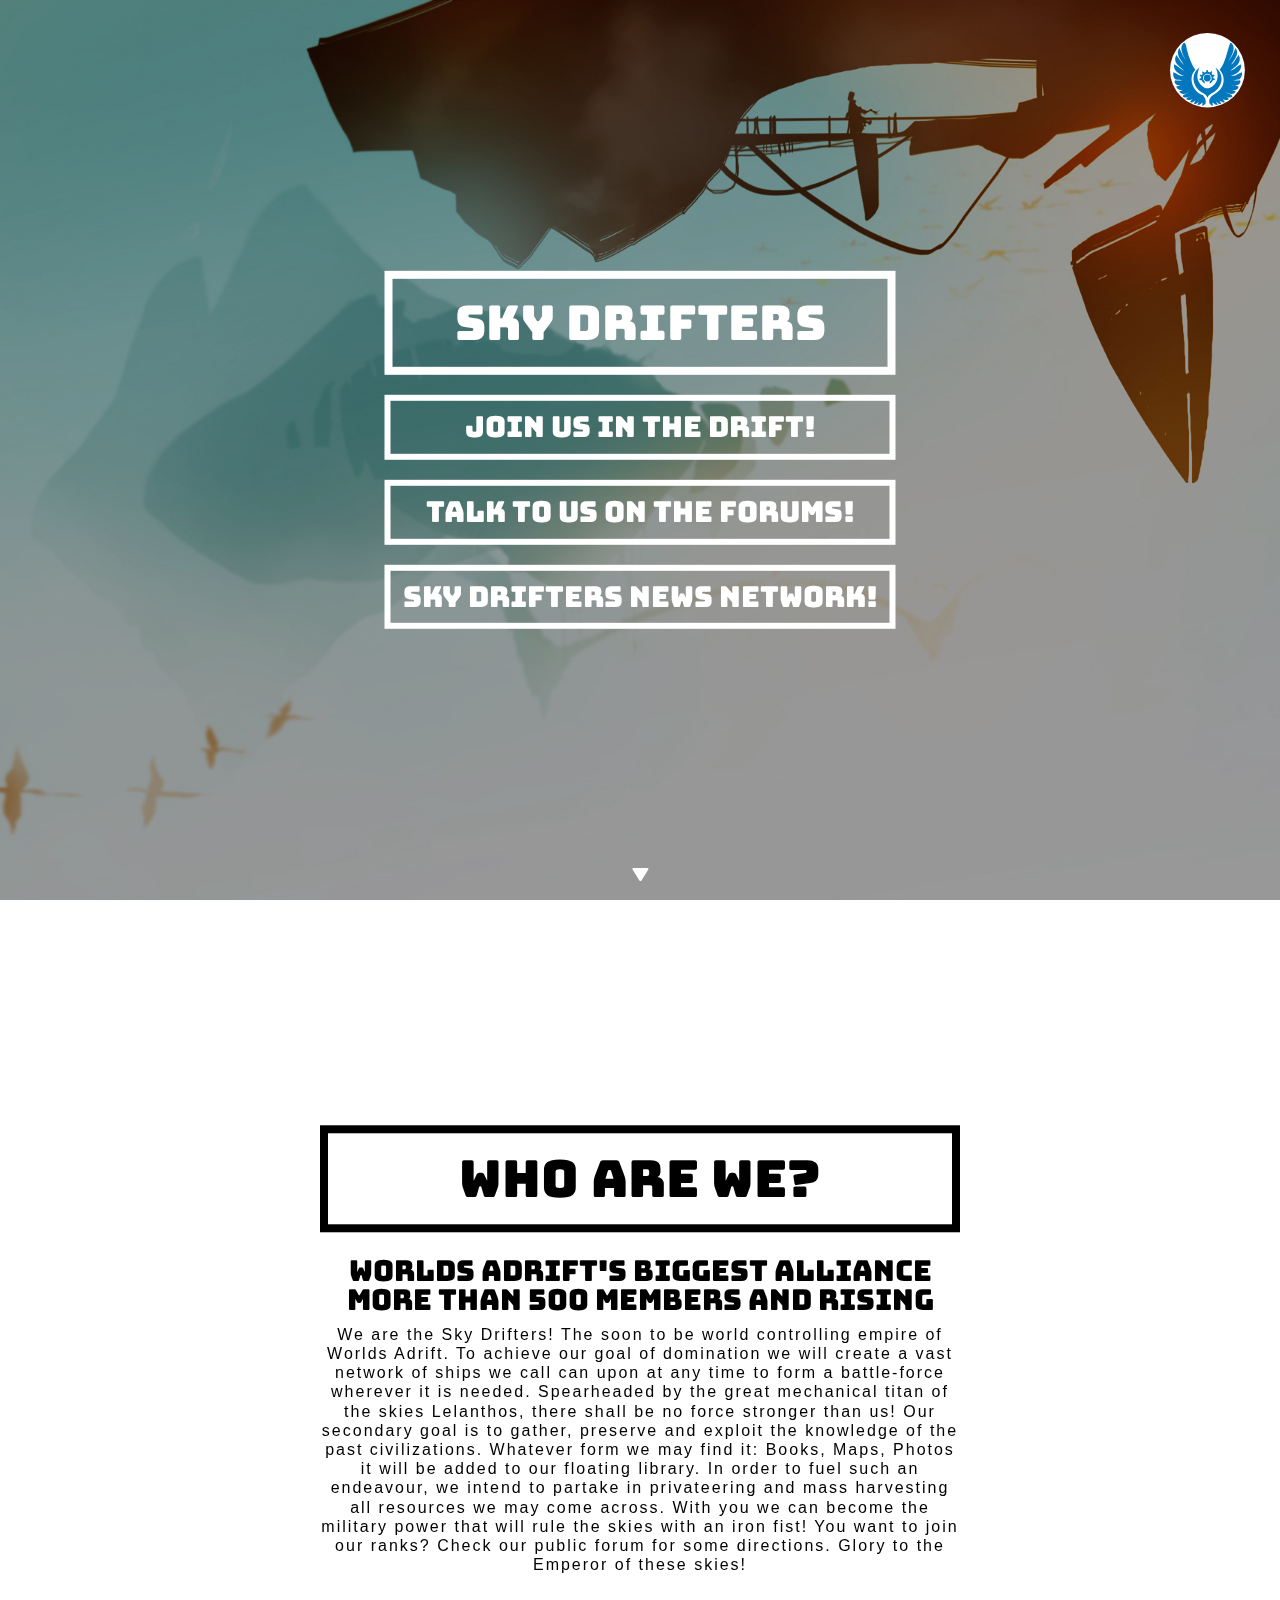
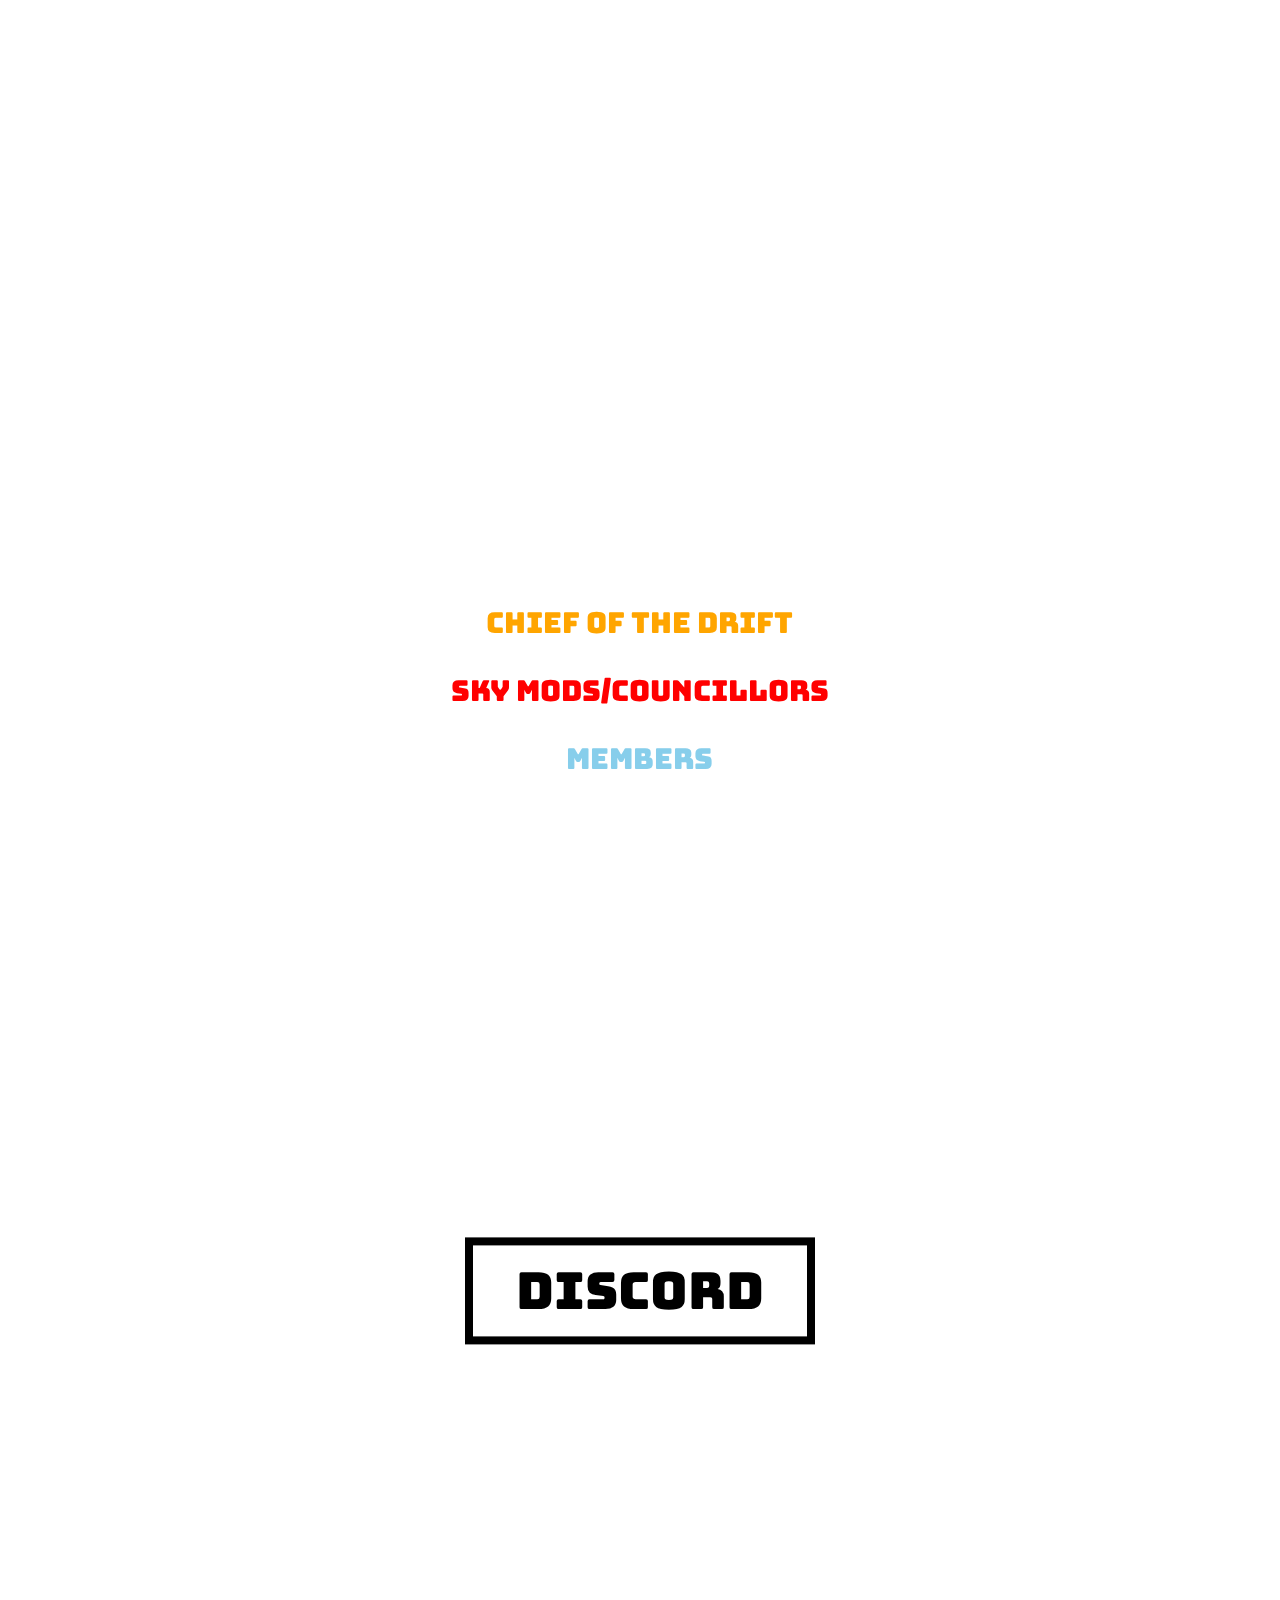
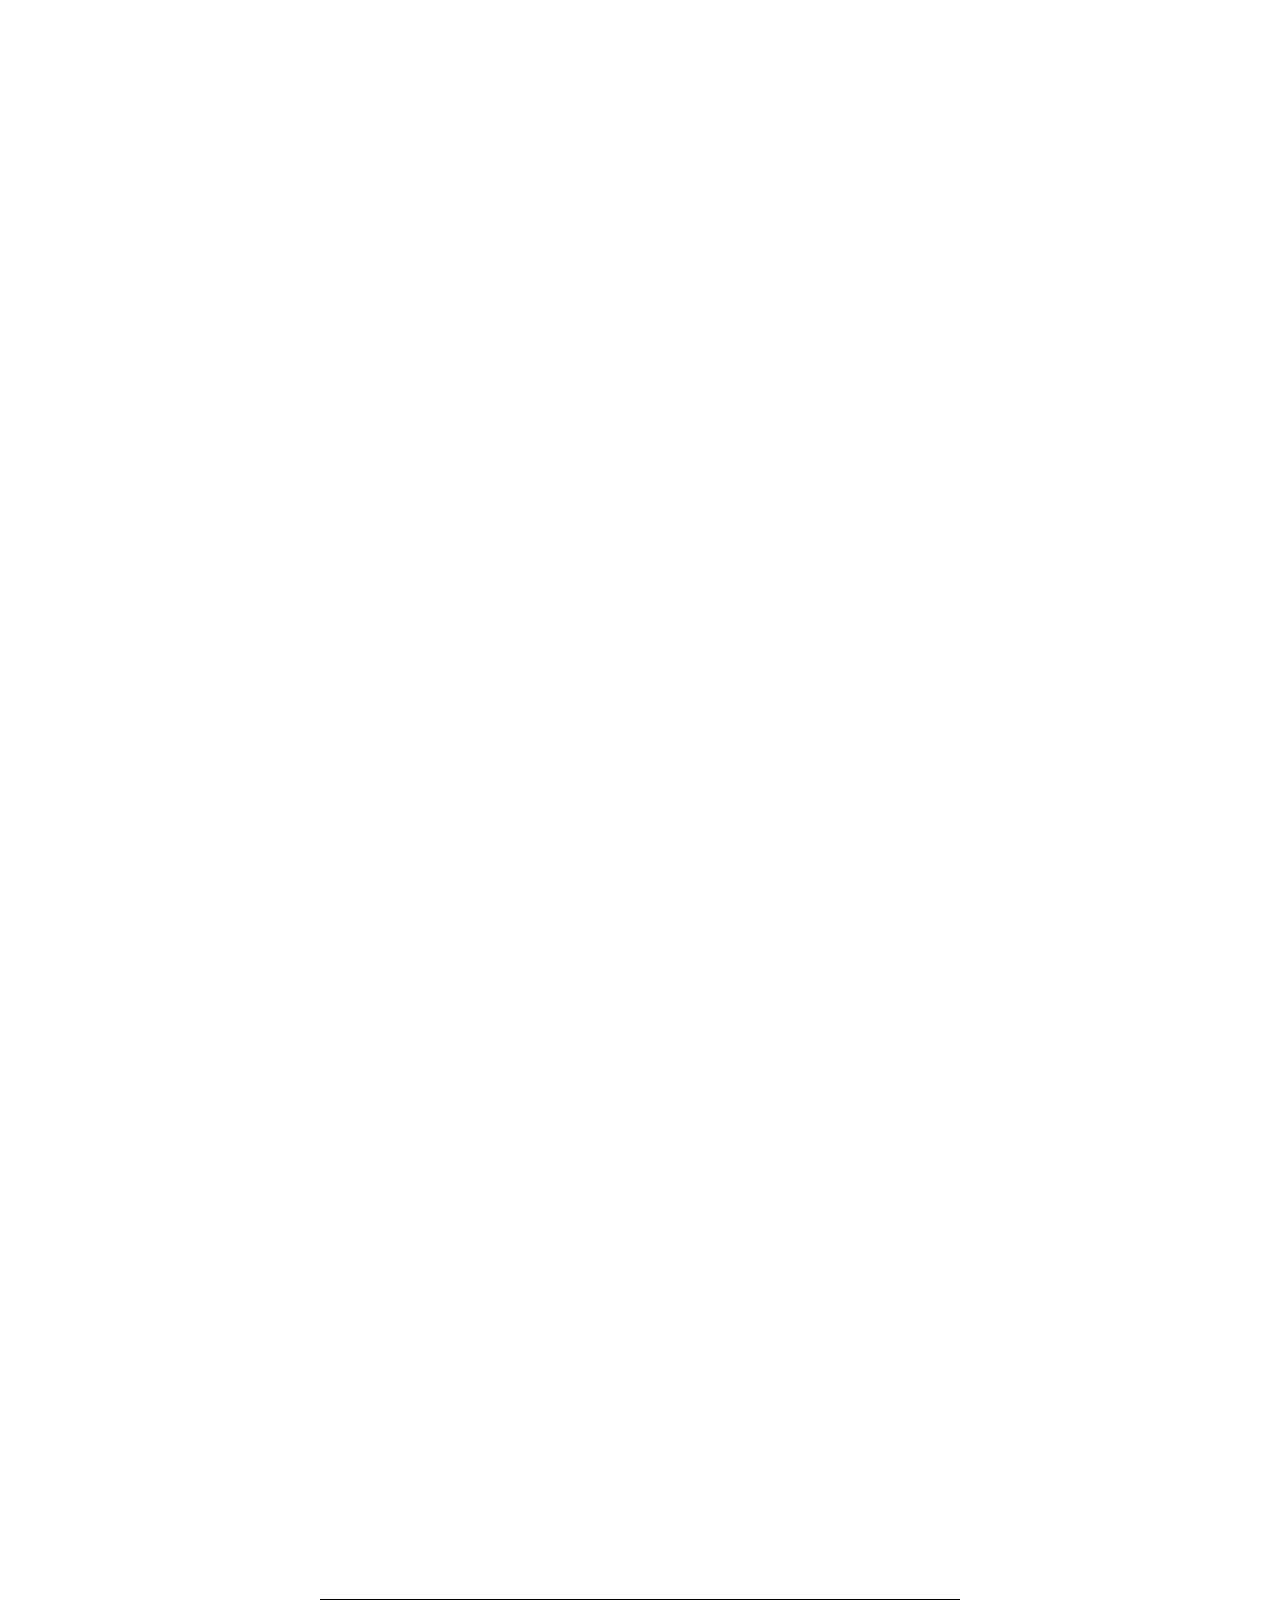
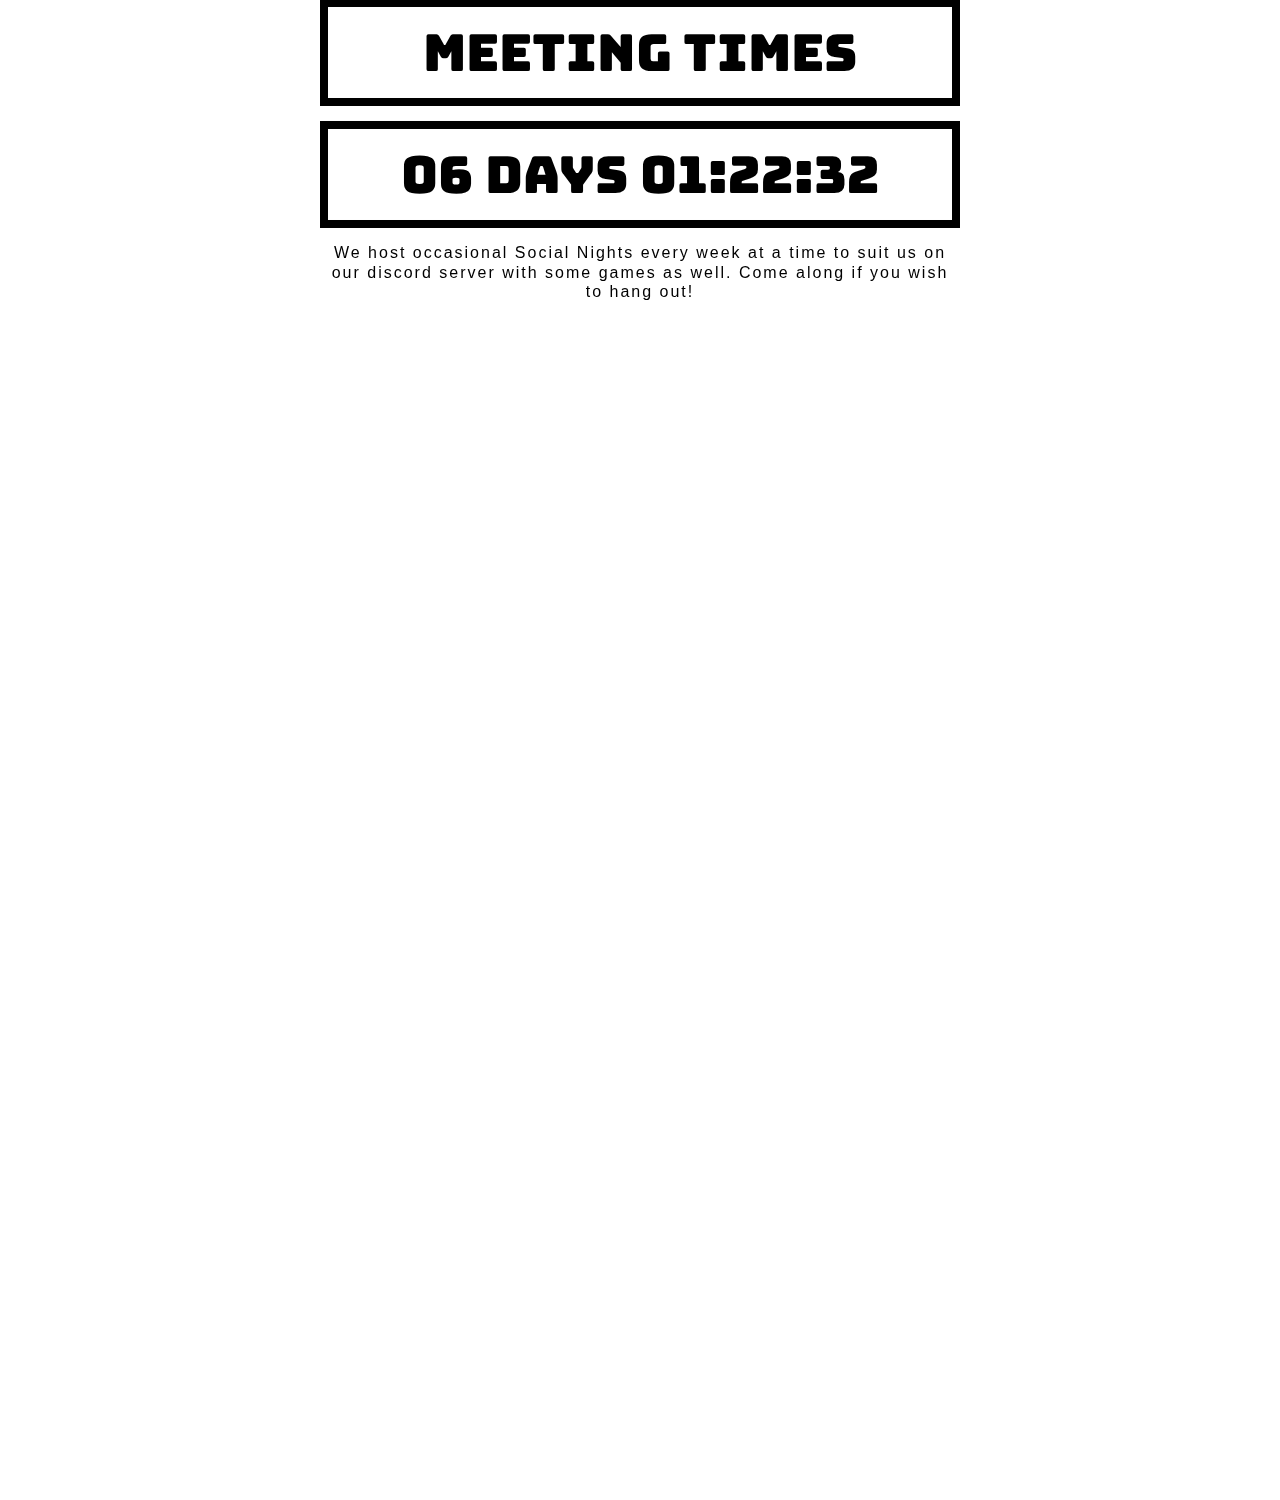
<file: index.html>
<!DOCTYPE html>
<html lang="en">
  <head>
    <meta charset="utf-8">
    <title>Sky Drifters :: Drifting for over a year</title>
    <link rel="stylesheet" href="https://fonts.googleapis.com/css?family=Bungee" >
    <link rel="stylesheet" href="css/base.css">
    <link rel="stylesheet" href="vendor/animate.css">
    <link rel="stylesheet" href="css/index.css">
    <link rel="apple-touch-icon" sizes="180x180" href="/favicons/apple-touch-icon.png">
    <link rel="icon" type="image/png" href="/favicons/favicon-32x32.png" sizes="32x32">
    <link rel="icon" type="image/png" href="/favicons/favicon-16x16.png" sizes="16x16">
    <link rel="manifest" href="/favicons/manifest.json">
    <link rel="mask-icon" href="/favicons/safari-pinned-tab.svg" color="#a6a6a6">
    <link rel="shortcut icon" href="/favicons/favicon.ico">
    <meta name="apple-mobile-web-app-title" content="Sky Drifters">
    <meta name="application-name" content="Sky Drifters">
    <meta name="msapplication-config" content="/favicons/browserconfig.xml">
    <meta name="theme-color" content="#a6a6a6">
  </head>
  <body>
    <section class="full">
      <div class="center">
        <h1 id="title" class="animated fadeInDownBig">Sky Drifters</h1>
        <a href="https://www.worldsadrift.com/alliances/sky-drifters/" class="button animated fadeInUp">Join US in the Drift!</a>
        <a href="https://www.worldsadrift.com/alliances/sky-drifters/" class="button animated fadeInUp">Talk to us on the Forums!</a>
        <a href="news.html" class="button animated fadeInUp">Sky Drifters News Network!</a>
      </div>
      <span class="center-bottom" style="position: absolute; bottom: 10px; left: 0; width: 100%; text-align: center; color: white; font-size: 1.8rem;">&#x25BC;</span>
    </section>
    <section class="full">
      <div class="center" id="who-we-are">
        <h2 class="animated fadeInLeft">Who are we?</h2>
        <ul>
          <li class="animated fadeInLeft">Worlds Adrift's Biggest Alliance</li>
          <li class="animated fadeInRight">More than 500 Members and Rising</li>
        </ul>
        <p class="animated fadeInRight">We are the Sky Drifters! The soon to be world controlling empire of Worlds Adrift. To achieve our goal of domination we will create a vast network of ships we call can upon at any time to form a battle-force wherever it is needed. Spearheaded by the great mechanical titan of the skies Lelanthos, there shall be no force stronger than us! Our secondary goal is to gather, preserve and exploit the knowledge of the past civilizations. Whatever form we may find it: Books, Maps, Photos it will be added to our floating library. In order to fuel such an endeavour, we intend to partake in privateering and mass harvesting all resources we may come across. With you we can become the military power that will rule the skies with an iron fist! You want to join our ranks? Check our public forum for some directions. Glory to the Emperor of these skies!</p>
      </div>
    </section>
    <section class="full">
      <div class="center" id="members">
        <h2 class="animated fadeInDown">Command</h2>
        <span class="rank" id="emperor">
          <h3 class="animated fadeIn">Chief of the Drift</h3>
          <p class="animated fadeIn">Dayox</p>
        </span>
        <span class="rank" id="commander">
          <h3 class="animated fadeIn">Sky Mods/Councillors</h3>
          <p class="animated fadeIn">Greenjuice &#124; DrDeath8250 &#124; Node &#124; Razordor &#124; HawkEye</p>
        </span>
        <span class="rank" id="commodore">
          <h3 class="animated fadeIn">Members</h3>
          <p class="animated fadeIn">Over 180 people willing to drift with us!</p>
        </span>
      </div>
    </section>
    <section class="full">
      <div class="center">
        <h2 class="animated fadeInLeft">Discord</h2>
        <iframe class="animated fadeInRight" src="https://discordapp.com/widget?id=112547805666541568&theme=light" width="350" height="500" allowtransparency="true" frameborder="0"></iframe>
      </div>
    </section>
    <section class="full">
      <div class="center">
        <a href="ranks.html" class="button large animated fadeInRight">View Our Ranks</a>
      </div>
    </section>
    <section class="full">
      <div class="center animated fadeIn">
        <h2>Meeting Times</h2>
        <h2 id="meeting-countdown"></h2>
        <p>We host occasional Social Nights every week at a time to suit us on our discord server with some games as well. Come along if you wish to hang out!</p>
      </div>
    </section>
    <section class="full">
      <div class="center animated fadeIn">
        <h2>Privacy</h2>
        <p>We don't Google Analytics or Cookies to find out how many people come to admire our Sky Drifter Website! You needn't opt out of these analytics at any time by disabling cookies in your browser since we dont use them!</p>
      </div>
    </section>
    <img id="logo" class="animated fadeIn" src="armada.svg">
    <script src="vendor/jquery-3.1.1.min.js"></script>
    <script src="vendor/jquery.backstretch.min.js"></script>
    <script src="vendor/parallax.min.js"></script>
    <script src="vendor/jquery.countdown.min.js"></script>
    <script src="vendor/date.js"></script>
    <script>
      function nextDay(x){
        var now = new Date();
        now.setDate(now.getDate() + (x+(7-now.getDay())) % 7);
        return now;
      }

      function formatDate(date) {
        var d = new Date(date),
          month = '' + (d.getMonth() + 1),
          day = '' + d.getDate(),
          year = d.getFullYear();

        if (month.length < 2) month = '0' + month;
        if (day.length < 2) day = '0' + day;

        return [year, month, day].join('/');
      }

      $(document).ready(function(){
		alert("Note: this isn't the proper site :vincepalm: you can find some proper work @ https://skydrifters.github.io/ Though this site is hilarious. Enjoy your visit")
        //$("section:first-child").backstretch("images/section-one.jpg");
        $("section:nth-of-type(1)").parallax({imageSrc: "images/section-one.jpg"});
        $("section:nth-of-type(3)").parallax({imageSrc: "images/section-three.jpg"});
        $("section:nth-of-type(5)").parallax({imageSrc: "images/section-five.jpg"});
        $("section:nth-of-type(7)").parallax({imageSrc: "images/section-three.jpg"});
        $("#meeting-countdown").countdown(new Date(formatDate(nextDay(6)) + " 21:00:00 UTC"), function(event) {
          $(this).text(
            event.strftime('%D days %H:%M:%S')
          );
        });

        $("#meeting-countdown").on("click", function(){
          $("#meeting-countdown + p").toggle();
        });
      });
    </script>
  </body>
</html>
</file>
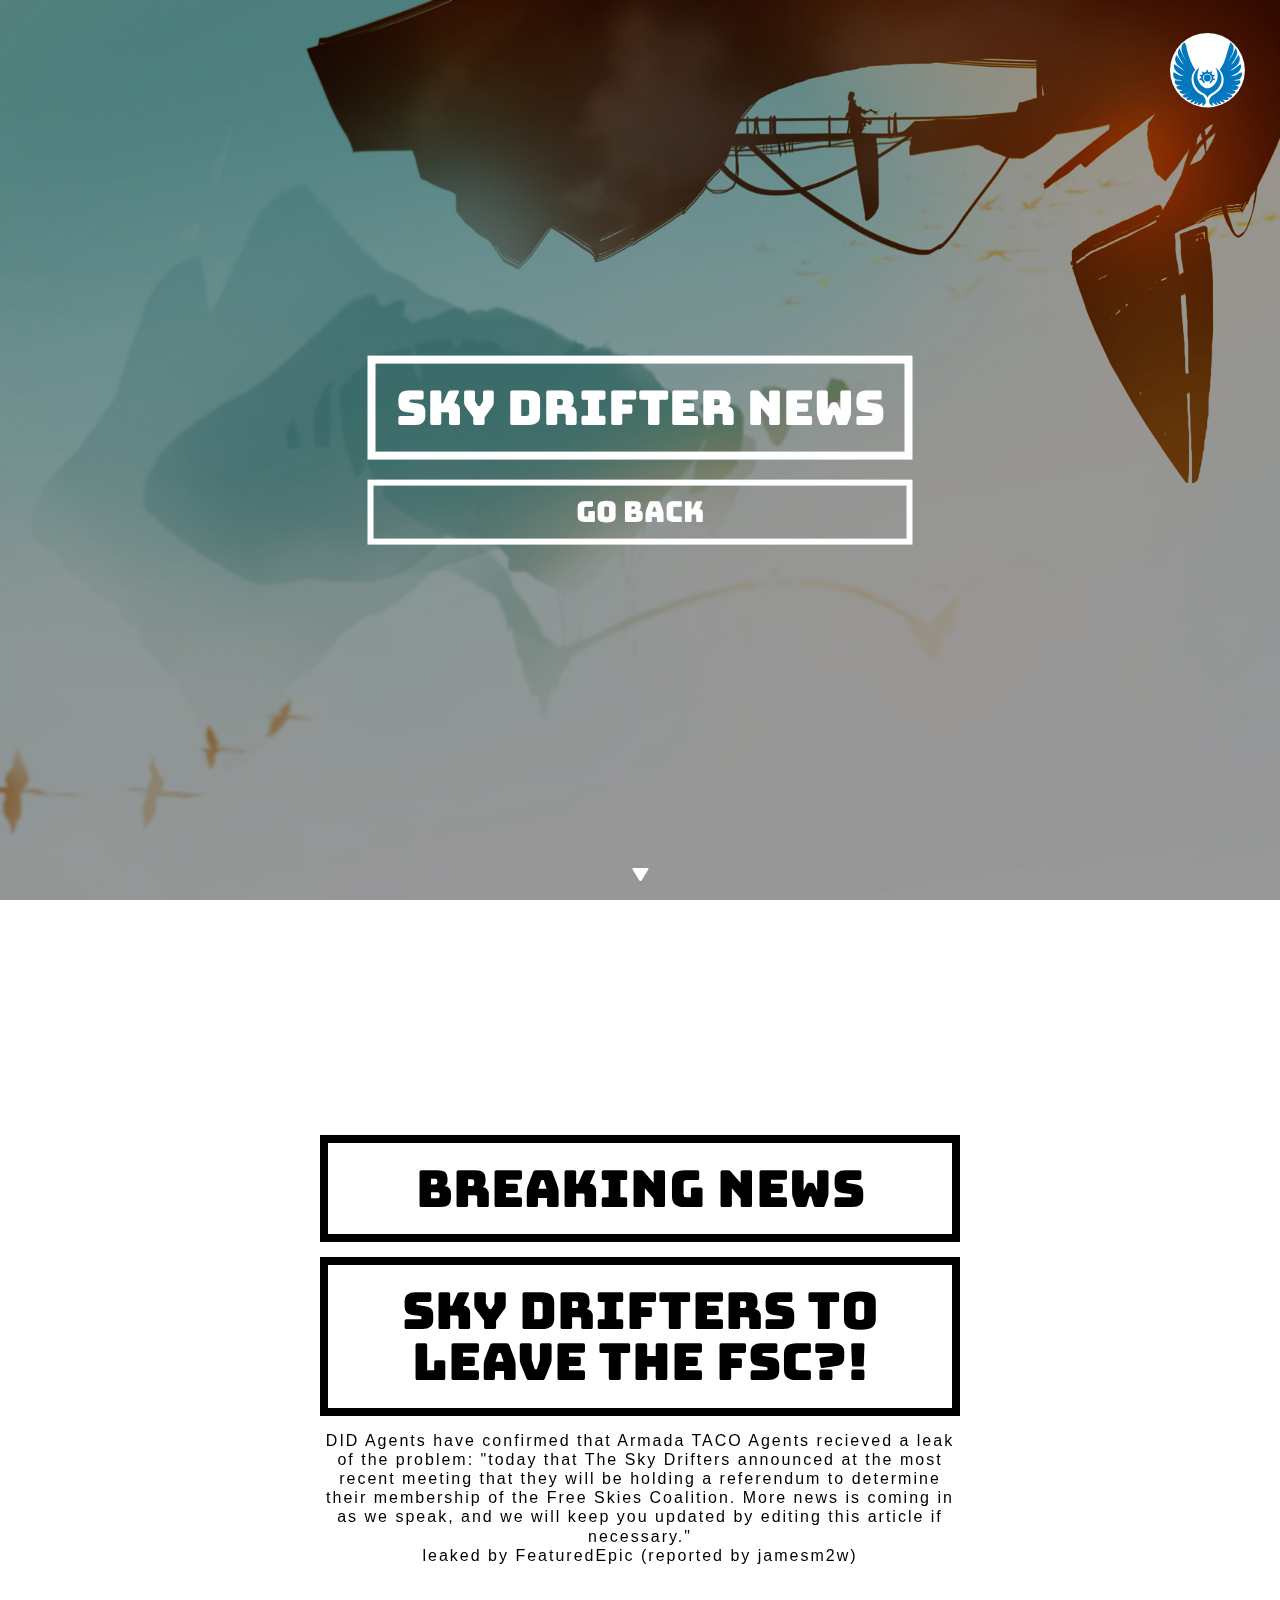
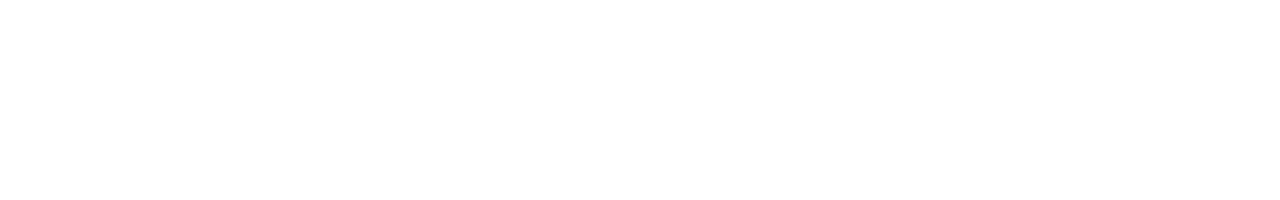
<file: news.html>
<!DOCTYPE html>
<html lang="en">
  <head>
    <meta charset="utf-8">
    <title>The Sky Drifters &ndash; News Network</title>
    <link rel="stylesheet" href="https://fonts.googleapis.com/css?family=Bungee" >
    <link rel="stylesheet" href="css/base.css">
    <link rel="stylesheet" href="vendor/animate.css">
    <link rel="stylesheet" href="css/index.css">
    <link rel="apple-touch-icon" sizes="180x180" href="/favicons/apple-touch-icon.png">
    <link rel="icon" type="image/png" href="/favicons/favicon-32x32.png" sizes="32x32">
    <link rel="icon" type="image/png" href="/favicons/favicon-16x16.png" sizes="16x16">
    <link rel="manifest" href="/favicons/manifest.json">
    <link rel="mask-icon" href="/favicons/safari-pinned-tab.svg" color="#a6a6a6">
    <link rel="shortcut icon" href="/favicons/favicon.ico">
    <meta name="apple-mobile-web-app-title" content="Sky Drifters">
    <meta name="application-name" content="Sky Drifters">
    <meta name="msapplication-config" content="/favicons/browserconfig.xml">
    <meta name="theme-color" content="#a6a6a6">
  </head>
  <body>
    <section class="full">
      <div class="center">
        <h1 id="title" class="animated fadeInDownBig">Sky Drifter News</h1>
        <a href="index.html" class="button animated fadeInUp">Go Back</a>
      </div>
      <span class="center-bottom" style="position: absolute; bottom: 10px; left: 0; width: 100%; text-align: center; color: white; font-size: 1.8rem;">&#x25BC;</span>
    </section>
    <section class="full">
      <div class="center">
        <h2 class="animated fadeInDown">BREAKING NEWS</h2>
        <h2 class="animated fadeInDown">Sky Drifters to leave the FSC?!</h2>
        <p class="animated fadeIn">DID Agents have confirmed that Armada TACO Agents recieved a leak of the problem: "today that The Sky Drifters announced at the most recent meeting that they will be holding a referendum to determine their membership of the Free Skies Coalition. More news is coming in as we speak, and we will keep you updated by editing this article if necessary."</p>
        <p class="animated fadeIn"><i>leaked by <strong>FeaturedEpic</strong></i> (reported by jamesm2w)</p>
      </div>
    </section>
    <img id="logo" class="animated fadeIn" src="armada.svg">
    <script src="vendor/jquery-3.1.1.min.js"></script>
    <script src="vendor/jquery.backstretch.min.js"></script>
    <script src="vendor/parallax.min.js"></script>
    <script>
      $(document).ready(function(){
        $("section:nth-of-type(1)").parallax({imageSrc: "images/section-one.jpg"});
      });
    </script>
  </body>
</html>
</file>
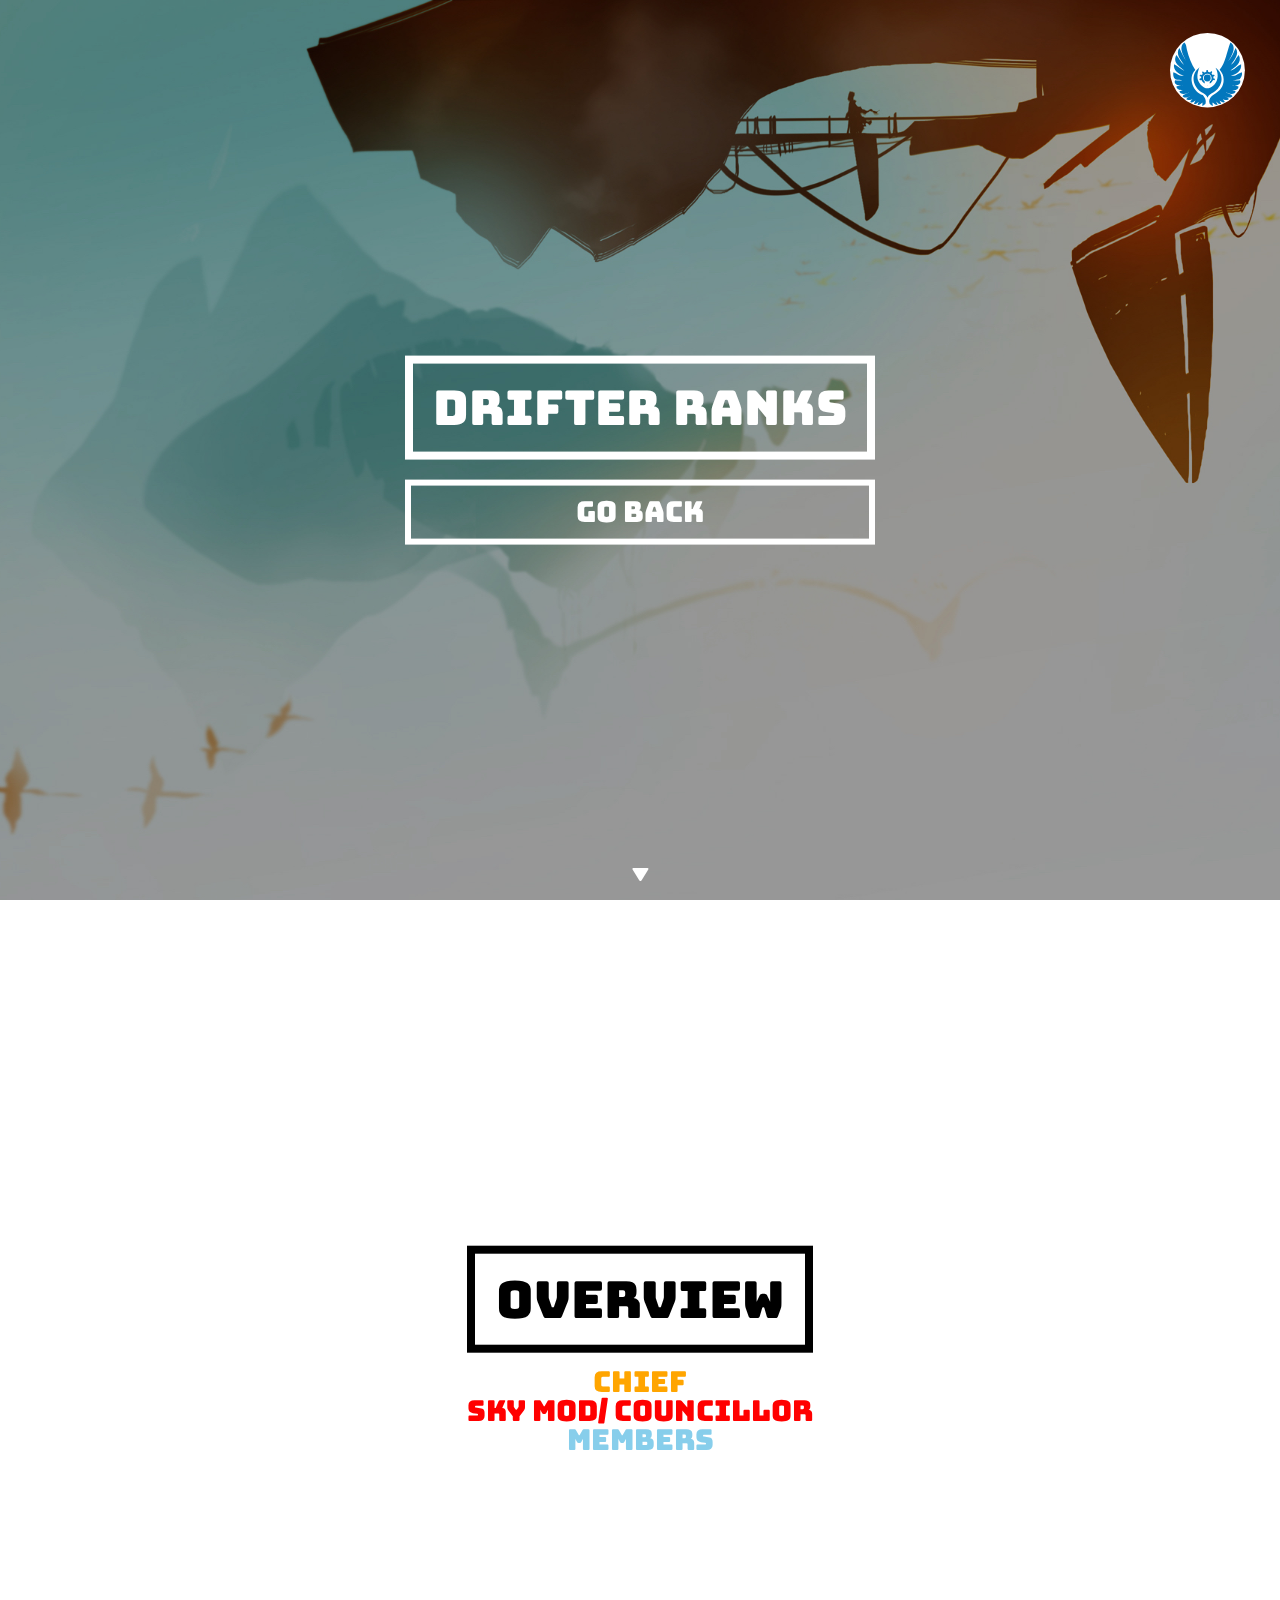
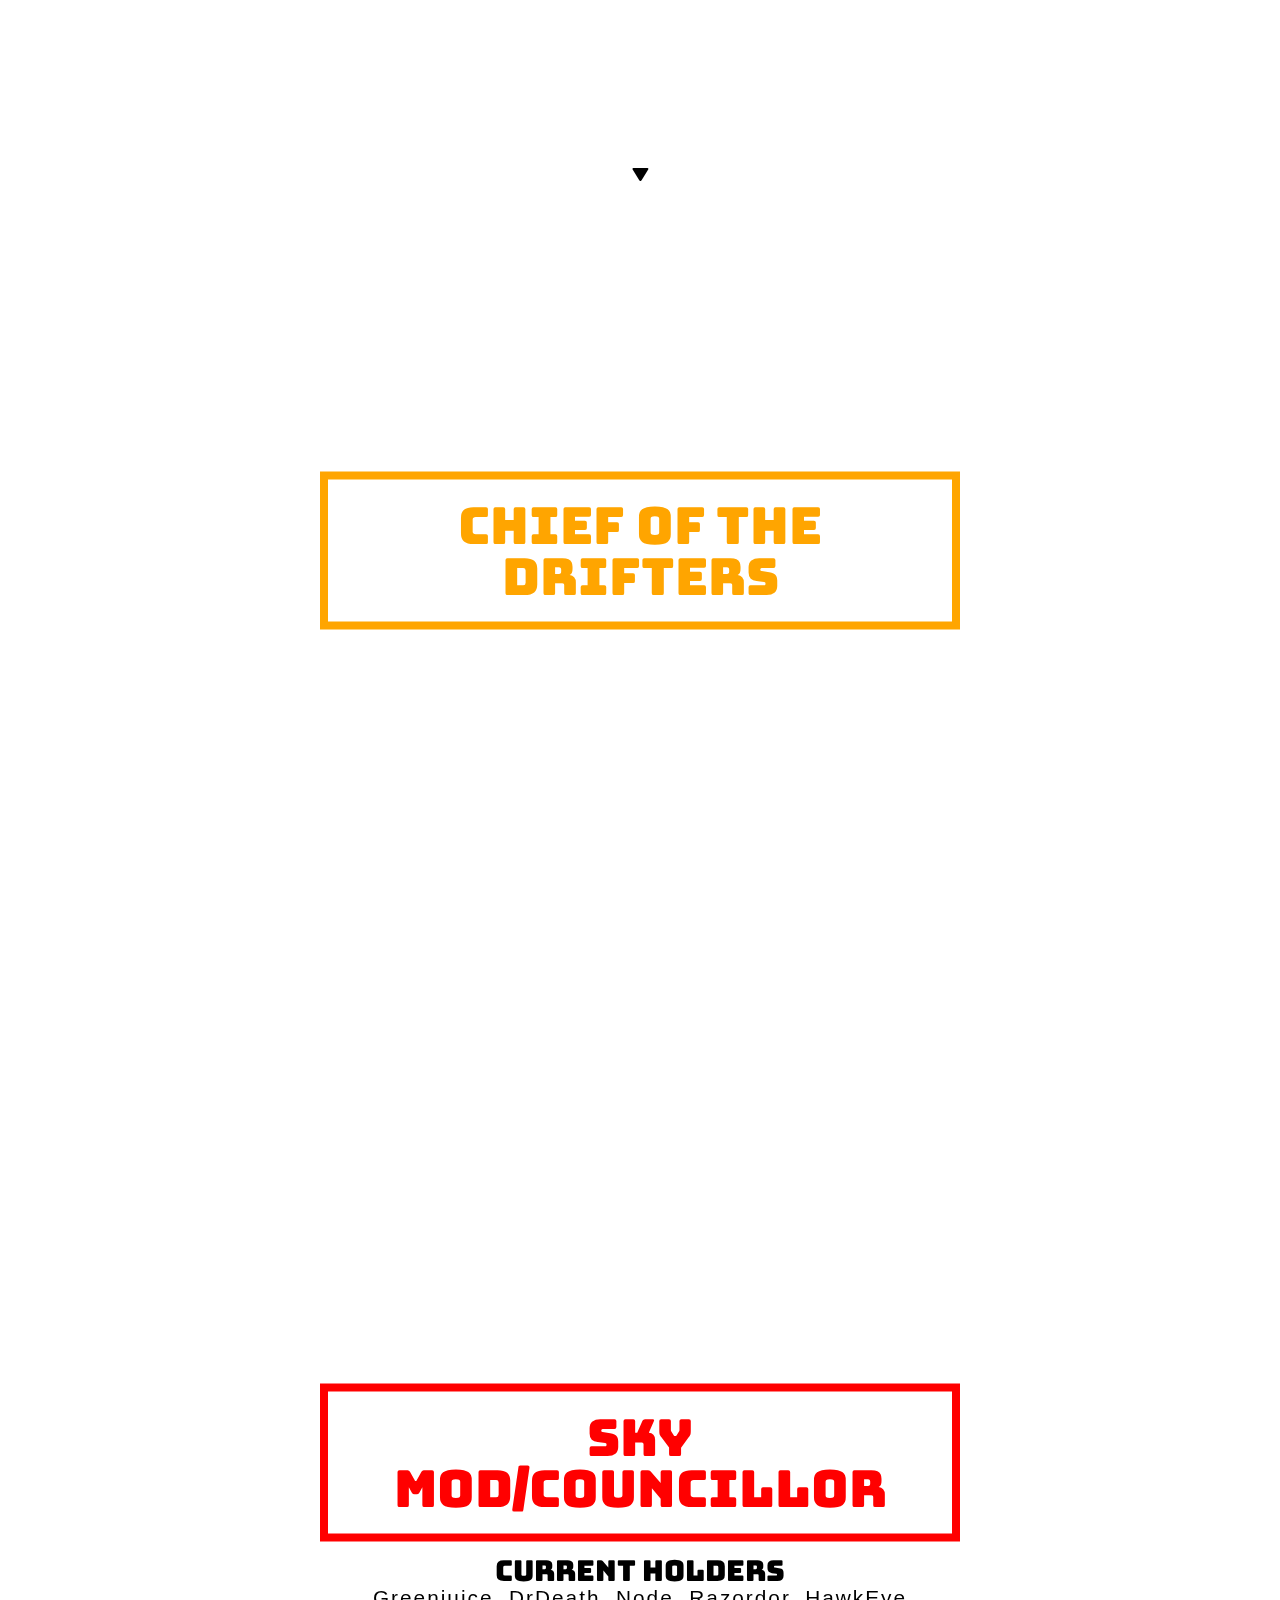
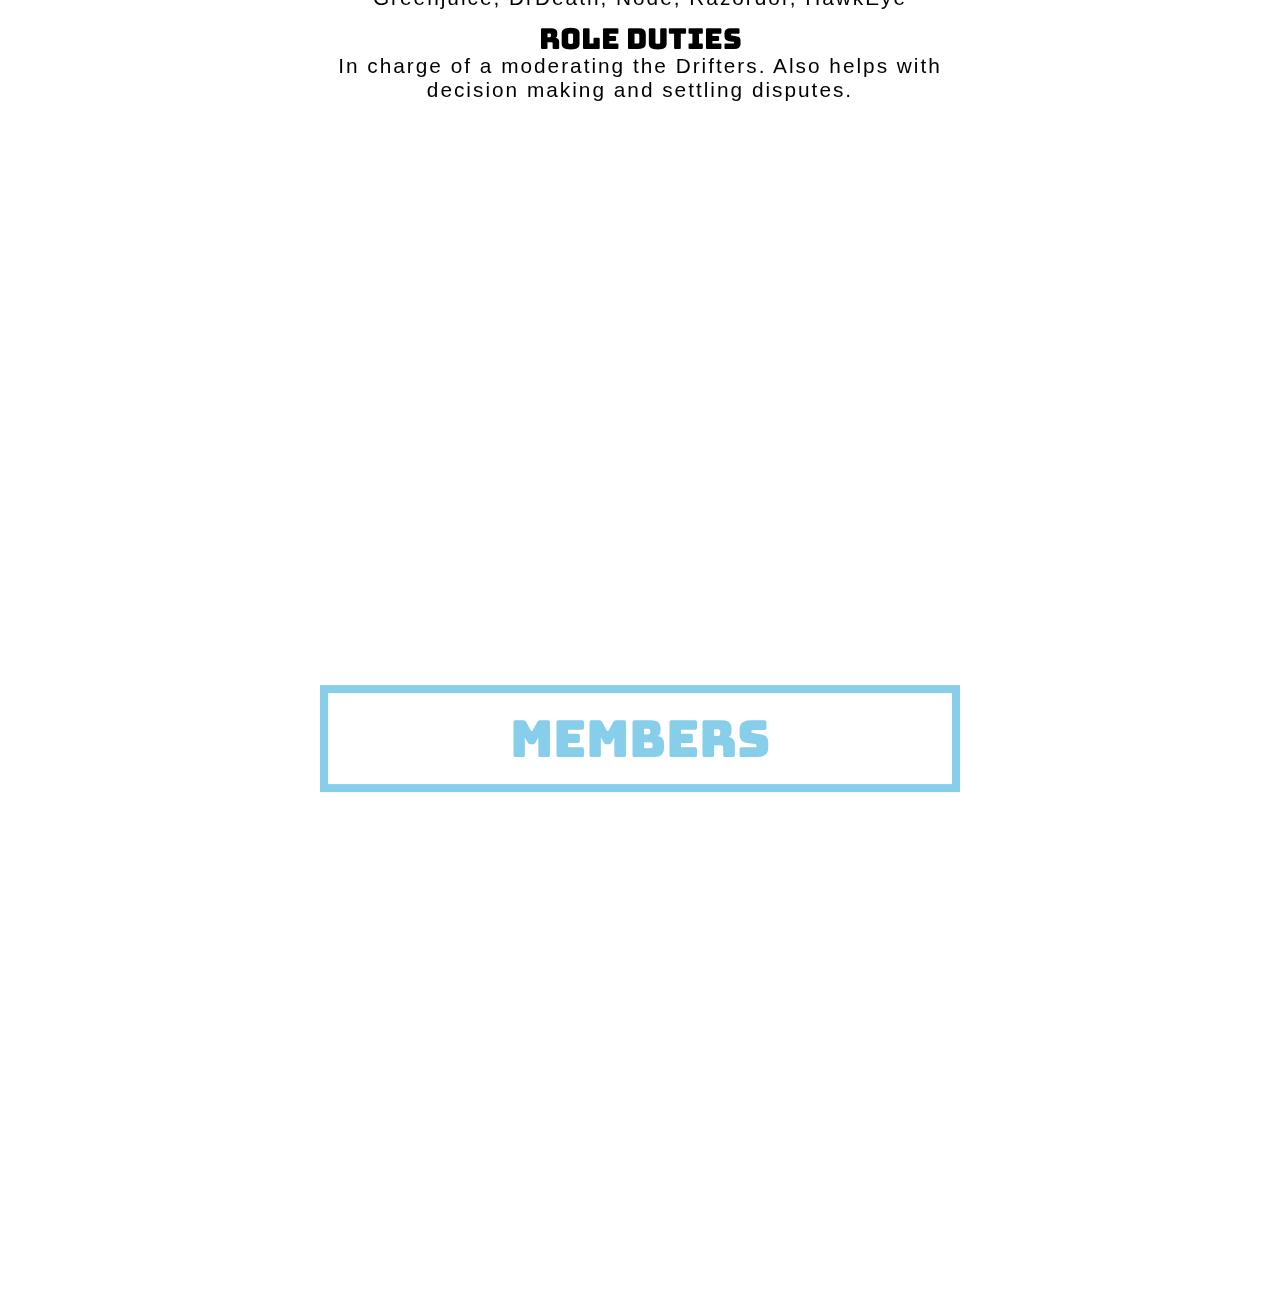
<file: ranks.html>
<!DOCTYPE html>
<html lang="en">
  <head>
    <meta charset="utf-8">
    <title>Sky Drifter &ndash; Ranks</title>
    <link rel="stylesheet" href="https://fonts.googleapis.com/css?family=Bungee" >
    <link rel="stylesheet" href="css/base.css">
    <link rel="stylesheet" href="vendor/animate.css">
    <link rel="stylesheet" href="css/index.css">
    <link rel="apple-touch-icon" sizes="180x180" href="/favicons/apple-touch-icon.png">
    <link rel="icon" type="image/png" href="/favicons/favicon-32x32.png" sizes="32x32">
    <link rel="icon" type="image/png" href="/favicons/favicon-16x16.png" sizes="16x16">
    <link rel="manifest" href="/favicons/manifest.json">
    <link rel="mask-icon" href="/favicons/safari-pinned-tab.svg" color="#a6a6a6">
    <link rel="shortcut icon" href="/favicons/favicon.ico">
    <meta name="apple-mobile-web-app-title" content="Sky Drifters">
    <meta name="application-name" content="Sky Drifters">
    <meta name="msapplication-config" content="/favicons/browserconfig.xml">
    <meta name="theme-color" content="#a6a6a6">

  </head>
  <body>
    <section class="full">
      <div class="center">
        <h1 id="title" class="animated fadeInDownBig">Drifter Ranks</h1>
        <a href="index.html" class="button animated fadeInUp">Go Back</a>
      </div>
      <span class="center-bottom" style="position: absolute; bottom: 10px; left: 0; width: 100%; text-align: center; color: white; font-size: 1.8rem;">&#x25BC;</span>
    </section>
    <section class="full">
      <div class="center">
        <h2 class="animated fadeInDown">Overview</h2>
        <h3 class="animated rollIn" style="color: orange">Chief</h3>
        <h3 class="animated rollIn" style="color: red">Sky Mod/ Councillor</h3>
		<h3 class="animated rollIn" style="color: skyblue">Members</h3>
      </div>
      <span class="center-bottom" style="position: absolute; bottom: 10px; left: 0; width: 100%; text-align: center; color: black; font-size: 1.8rem;">&#x25BC;</span>
    </section>
    <section class="full">
      <div class="center">
        <h2 class="animated fadeInDown" style="color: orange; border-color: orange !important;">Chief of the Drifters</h2>
        <span class="rank">
          <h3 class="animated fadeIn">Current Holder</h3>
          <p class="animated fadeIn">Dayox</p>
        </span>
        <span class="rank">
          <h3 class="animated fadeIn">Role Duties</h3>
          <p class="animated fadeIn">Has complete control of the group. Tasked with organising and maintaining everyone and failing to certain degrees.</p>
        </span>
      </div>
    </section>
	    <section class="full">
      <div class="center">
        <h2 class="animated fadeInDown" style="color: red; border-color: red !important;">Sky Mod/Councillor</h2>
        <span class="rank">
          <h3 class="animated fadeIn">Current Holders</h3>
          <p class="animated fadeIn">Greenjuice, DrDeath, Node, Razordor, HawkEye</p>
        </span>
        <span class="rank">
          <h3 class="animated fadeIn">Role Duties</h3>
          <p class="animated fadeIn">In charge of a moderating the Drifters. Also helps with decision making and settling disputes.</p>
        </span>
      </div>
    </section>
    <section class="full">
      <div class="center">
        <h2 class="animated fadeInDown" style="color: skyblue; border-color: skyblue !important;">Members</h2>
        <span class="rank">
          <h3 class="animated fadeIn">Current Holders</h3>
          <p class="animated fadeIn">Over 180 people happy to don the name "Sky Hobo" or Sky Drifter</p>
        </span>
        <span class="rank">
          <h3 class="animated fadeIn">Role Duties</h3>
          <p class="animated fadeIn">A highly trusted member of the Drifters. Tasked with controlling his/her own life. Has a high influence in decision making.</p>
        </span>
      </div>
    </section>
    <img id="logo" class="animated fadeIn" src="armada.svg">
    <script src="vendor/jquery-3.1.1.min.js"></script>
    <script src="vendor/jquery.backstretch.min.js"></script>
    <script src="vendor/parallax.min.js"></script>
    <script>
      $(document).ready(function(){
        //$("section:first-child").backstretch("images/section-one.jpg");
        $("section:nth-of-type(1)").parallax({imageSrc: "images/section-one.jpg"});
        $("section:nth-of-type(3)").parallax({imageSrc: "images/section-three.jpg"});
        $("section:nth-of-type(5)").parallax({imageSrc: "images/section-five.jpg"});
        $("section:nth-of-type(7)").parallax({imageSrc: "images/section-one.jpg"});
      });
    </script>
  </body>
</html>
</file>
<file: css/index.css>
html {
  font-family: 'Bungee', sans-serif;
  overflow-x: hidden;
}
#logo {
  position: fixed;
  top: 30px;
  right: 30px;
  height: 80px;
}
section.full {
  width: 100vw;
  height: auto;
  min-height: 100vh;
  position: relative;
}
.center {
  position: absolute;
  top: 50%;
  left: 50%;
  -webkit-transform: translate(-50%,-50%);
  -ms-transform: translate(-50%,-50%);
  transform: translate(-50%,-50%);
  text-align: center;
}
#title {
  font-size: 3rem;
  color: white;
  border: solid 8px white;
  padding: 20px;
  text-align: center;
}
h2 {
  font-size: 3.2rem;
  border: solid 8px black;
  padding: 20px;
  text-align: center;
  margin-bottom: 15px;
}
ul {
  font-size: 1.8rem;
  padding: 10px 0;
}
p {
  font-family: 'Arial', 'Helvetica', sans-serif;
  letter-spacing: 2px;
  line-height: 1.2rem;
}
h3 {
  font-size: 1.8rem !important;
}
span.rank p {
  font-size: 1.3rem;
  line-height: 1.5rem;
  padding-bottom: 15px;
}
#emperor h3 {
  color: orange;
}
#commodore h3 {
  color: skyblue;
}
#commander h3 {
  color: red;
}
section:nth-of-type(odd) {
  color: white !important;
}
section:nth-of-type(odd) h2 {
  border: solid 8px white !important;
}
a.button {
  display: block;
  margin-top: 20px;
  font-size: 1.8rem;
  color: white;
  border: solid 6px white;
  padding: 12px;
  text-decoration: none;
}
a.button:hover {
  background-color: white;
  color: black;
}
a.button.dark {
  color: black;
  border: solid 6px black;
  margin-bottom: 20px;
}
a.button.dark:hover {
  background-color: black;
  color: white;
}
a.button.large {
  font-size: 3.2rem;
  padding: 20px;
  margin-bottom: 15px;
}
</file>
<file: css/base.css>
/* http://meyerweb.com/eric/tools/css/reset/
   v2.0 | 20110126
   License: none (public domain)
*/

html, body, div, span, applet, object, iframe,
h1, h2, h3, h4, h5, h6, p, blockquote, pre,
a, abbr, acronym, address, big, cite, code,
del, dfn, em, img, ins, kbd, q, s, samp,
small, strike, strong, sub, sup, tt, var,
b, u, i, center,
dl, dt, dd, ol, ul, li,
fieldset, form, label, legend,
table, caption, tbody, tfoot, thead, tr, th, td,
article, aside, canvas, details, embed,
figure, figcaption, footer, header, hgroup,
menu, nav, output, ruby, section, summary,
time, mark, audio, video {
	margin: 0;
	padding: 0;
	border: 0;
	font-size: 100%;
	font: inherit;
	vertical-align: baseline;
}
/* HTML5 display-role reset for older browsers */
article, aside, details, figcaption, figure,
footer, header, hgroup, menu, nav, section {
	display: block;
}
body {
	line-height: 1;
}
ol, ul {
	list-style: none;
}
blockquote, q {
	quotes: none;
}
blockquote:before, blockquote:after,
q:before, q:after {
	content: '';
	content: none;
}
table {
	border-collapse: collapse;
	border-spacing: 0;
}
</file>
